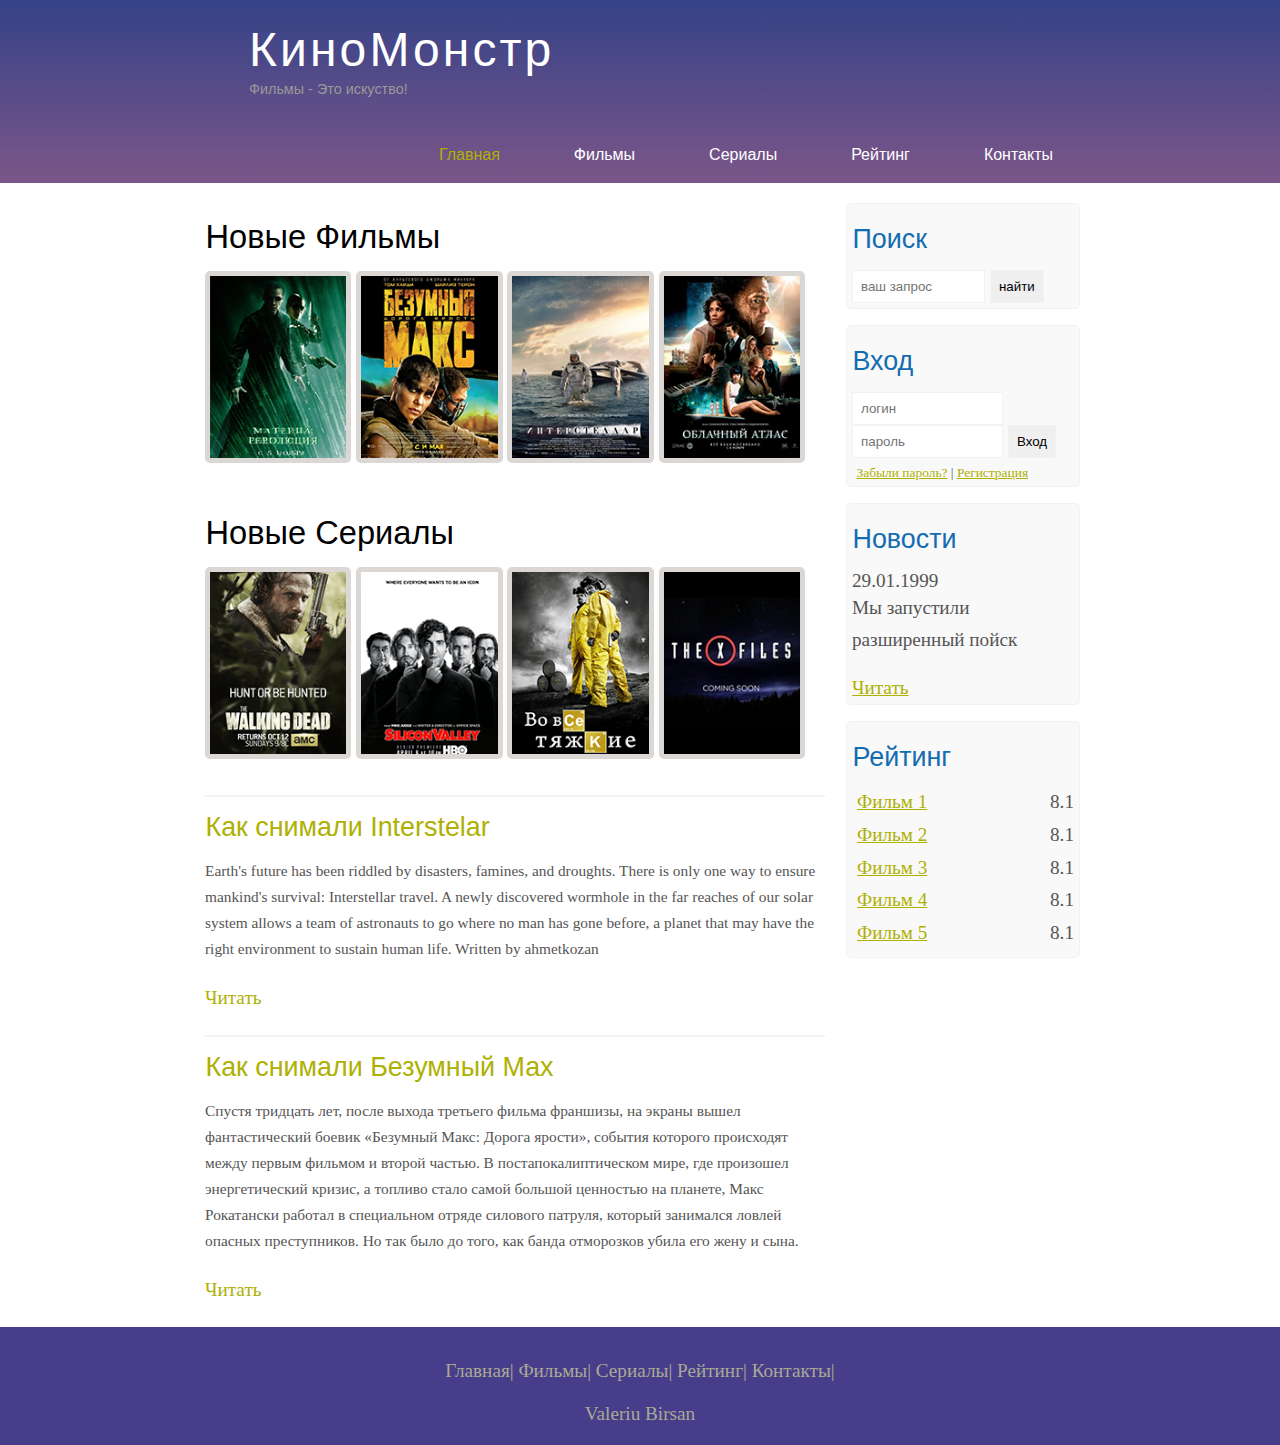
<file: index.html>
<!DOCTYPE html>
<html lang="en">

<head>
	<meta charset="UTF-8">
	<meta name="viewport" content="width=device-width, initial-scale=1.0">
	<meta name="description" content="КиноМонстр - Фильмы - Это искуство!">
	<meta name="keywords" content="Films, HD, Films online">
	<title>КиноМонстр</title>
	<link rel="stylesheet" href="style.css">
</head>

<body>
	<div class="main">

		<div class="header">

			<div class="logo">

				<div class="logo_text">
					<h1><a href="index.html">КиноМонстр</a></h1>
					<h2>Фильмы - Это искуство!</h2>

				</div>

			</div>
			<div class="menubar">
				<ul class="menu">
					<li class="selected"><a href="index.html">Главная</a></li>
					<li> <a href="films.html">Фильмы</a></li>
					<li><a href="#"> Сериалы</a></li>
					<li><a href="rating.html"> Рейтинг</a></li>
					<li><a href="contact.html"> Контакты</a></li>
				</ul>
			</div>
		</div>



		<div class="site_content">

			<div class="sitebar_container">

				<div class="sidebar">
					<h2>Поиск</h2>
					<form method="post" action="#" id="search_form">
						<input type="search" name="search_filed" placeholder="ваш запрос">
						<input type="submit" class="btn" value="найти">
					</form>


				</div>
				<div class="sidebar">
					<h2>Вход</h2>
					<form method="post" action="#" itemid="login">
						<input type="text" name="login_field" placeholder="логин">
						<input type="password" name="password" placeholder="пароль">
						<input type="submit" class="btn" value="Вход">
						<div class="lables_passreg_text">
							<span><a href="#">Забыли пароль?</a></span> | <span><a href="#">Регистрация</a> </span>
						</div>

					</form>
				</div>
				<div class="sidebar">
					<h2>Новости</h2>
					<span>29.01.1999</span>
					<p>Мы запустили разширенный пойск</p>
					<a href="#">Читать</a>
				</div>
				<div class="sidebar">
					<h2>Рейтинг</h2>
					<ul>
						<li> <a href="#">Фильм 1</a><span class="rating_sidebar">8.1</span> </li>
						<li> <a href="#">Фильм 2</a><span class="rating_sidebar">8.1</span> </li>
						<li> <a href="#">Фильм 3</a><span class="rating_sidebar">8.1</span> </li>
						<li> <a href="#">Фильм 4</a><span class="rating_sidebar">8.1</span> </li>
						<li> <a href="#">Фильм 5</a><span class="rating_sidebar">8.1</span> </li>
					</ul>

				</div>
			</div>
			<div class="content">
				<h1>Новые Фильмы</h1>
				<div class="films_block">
					<a href="show.html"><img src="img/matrix.png" alt=""></a>
					<a href="show.html"><img src="img/max.png" alt=""></a>
					<a href="show.html"><img src="img/inter.png" alt=""></a>
					<a href="show.html"><img src="img/cloud.png" alt=""></a>
				</div>
				<h1>Новые Сериалы</h1>
				<div class="films_block">
					<a href="#"><img src="img/dead.png" alt=""></a>
					<a href="#"><img src="img/silicon.png" alt=""></a>
					<a href="#"><img src="img/breakingbad.png" alt=""></a>
					<a href="#"><img src="img/xfiles.png" alt=""></a>
				</div>
				<div class="posts">
					<hr>
					<h2> <a href="#">Как снимали Interstelar</a> </h2>
					<div class="posts_content">
						<p>
							Earth's future has been riddled by disasters, famines, and droughts. There is only
							one way to ensure mankind's survival: Interstellar travel. A newly discovered
							wormhole in the far reaches of our solar system
							allows a team of astronauts to go where no man has gone before, a planet that
							may have the right environment to sustain human life. Written by ahmetkozan
						</p>

					</div>
					<p><a href="#">Читать</a></p>
				</div>
				<div class="posts">
					<hr>
					<h2> <a href="#">Как снимали Безумный Мах</a> </h2>
					<div class="posts_content">
						<p>Спустя тридцать лет, после выхода третьего фильма франшизы, на экраны вышел фантастический
							боевик «Безумный
							Макс: Дорога ярости», события которого происходят между первым фильмом и второй частью. В
							постапокалиптическом
							мире, где произошел энергетический кризис, а топливо стало самой большой ценностью на
							планете, Макс Рокатански
							работал в специальном
							отряде силового патруля, который занимался ловлей опасных преступников. Но так было до того,
							как банда
							отморозков убила его жену и сына.
						</p>
					</div>
					<p> <a href="#">Читать</a> </p>
				</div>
			</div>
		</div>
		<div class="footer">
			<p>
				<a href="index.html">Главная</a>|
				<a href="films.html">Фильмы</a>|
				<a href="films.html">Сериалы</a>|
				<a href="rating.html">Рейтинг</a>|
				<a href="contact.html">Контакты</a>|
			</p>
			<p>Valeriu Birsan</p>
		</div>
</body>

</html>
</file>
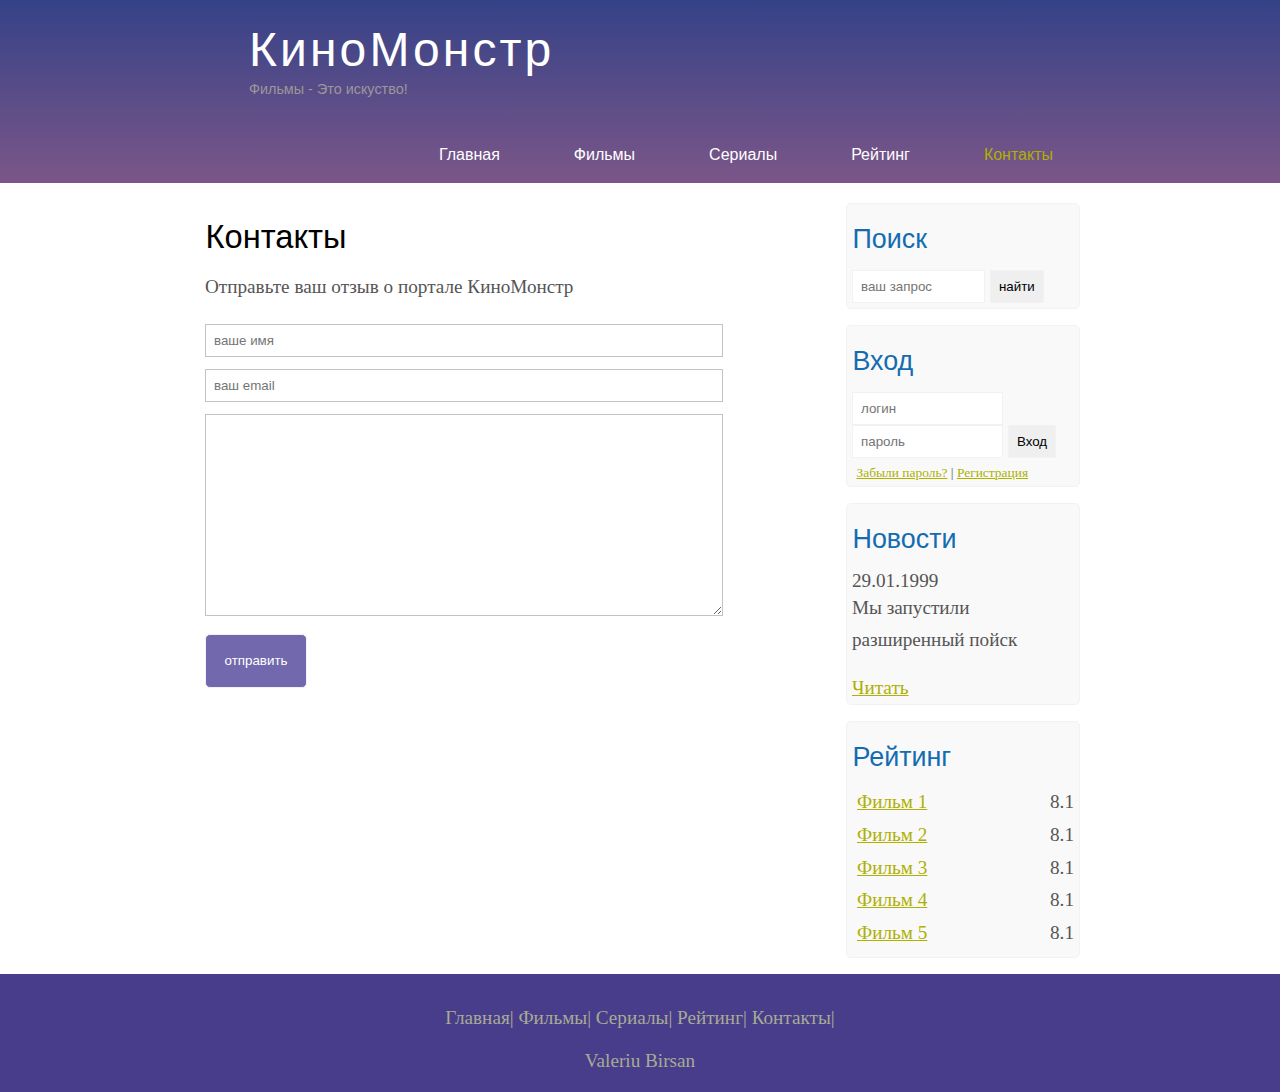
<file: contact.html>
<!DOCTYPE html>
<html lang="en">

<head>
	<meta charset="UTF-8">
	<meta name="viewport" content="width=device-width, initial-scale=1.0">
	<meta name="description" content="КиноМонстр - Фильмы - Это искуство!">
	<meta name="keywords" content="Films, HD, Films online">
	<title>КиноМонстр</title>
	<link rel="stylesheet" href="style.css">
</head>

<body>
	<div class="main">

		<div class="header">

			<div class="logo">

				<div class="logo_text">
					<h1><a href="index.html">КиноМонстр</a></h1>
					<h2>Фильмы - Это искуство!</h2>

				</div>

			</div>
			<div class="menubar">
				<ul class="menu">
					<li><a href="index.html">Главная</a></li>
					<li> <a href="films.html">Фильмы</a></li>
					<li><a href=""> Сериалы</a></li>
					<li><a href="rating.html"> Рейтинг</a></li>
					<li class="selected"><a href="contact.html"> Контакты</a></li>
				</ul>
			</div>
		</div>



		<div class="site_content">

			<div class="sitebar_container">

				<div class="sidebar">
					<h2>Поиск</h2>
					<form method="post" action="#" id="search_form">
						<input type="search" name="search_filed" placeholder="ваш запрос">
						<input type="submit" class="btn" value="найти">
					</form>


				</div>
				<div class="sidebar">
					<h2>Вход</h2>
					<form method="post" action="#" itemid="login">
						<input type="text" name="login_field" placeholder="логин">
						<input type="password" name="password" placeholder="пароль">
						<input type="submit" class="btn" value="Вход">
						<div class="lables_passreg_text">
							<span><a href="#">Забыли пароль?</a></span> | <span><a href="#">Регистрация</a> </span>
						</div>

					</form>
				</div>
				<div class="sidebar">
					<h2>Новости</h2>
					<span>29.01.1999</span>
					<p>Мы запустили разширенный пойск</p>
					<a href="#">Читать</a>
				</div>
				<div class="sidebar">
					<h2>Рейтинг</h2>
					<ul>
						<li> <a href="#">Фильм 1</a><span class="rating_sidebar">8.1</span> </li>
						<li> <a href="#">Фильм 2</a><span class="rating_sidebar">8.1</span> </li>
						<li> <a href="#">Фильм 3</a><span class="rating_sidebar">8.1</span> </li>
						<li> <a href="#">Фильм 4</a><span class="rating_sidebar">8.1</span> </li>
						<li> <a href="#">Фильм 5</a><span class="rating_sidebar">8.1</span> </li>
					</ul>

				</div>
			</div>
			<div class="content">

				<h1>Контакты</h1>
				<p>Отправьте ваш отзыв о портале КиноМонстр</p>

				<div class="send send_contact">
					<form method="post" action="#" id="contact">
						<input type="text" name="review_name" placeholder="ваше имя">
						<input type="text" name="review_email" placeholder="ваш email">
						<textarea name="review_text"></textarea>
						<input type="submit" value="отправить">
					</form>
				</div>




			</div>



		</div>
	</div>
	<div class="footer">
		<p>
			<a href="index.html">Главная</a>|
			<a href="films.html">Фильмы</a>|
			<a href="films.html">Сериалы</a>|
			<a href="rating.html">Рейтинг</a>|
			<a href="contact.html">Контакты</a>|
		</p>
		<p>Valeriu Birsan</p>
	</div>
</body>

</html>
</file>
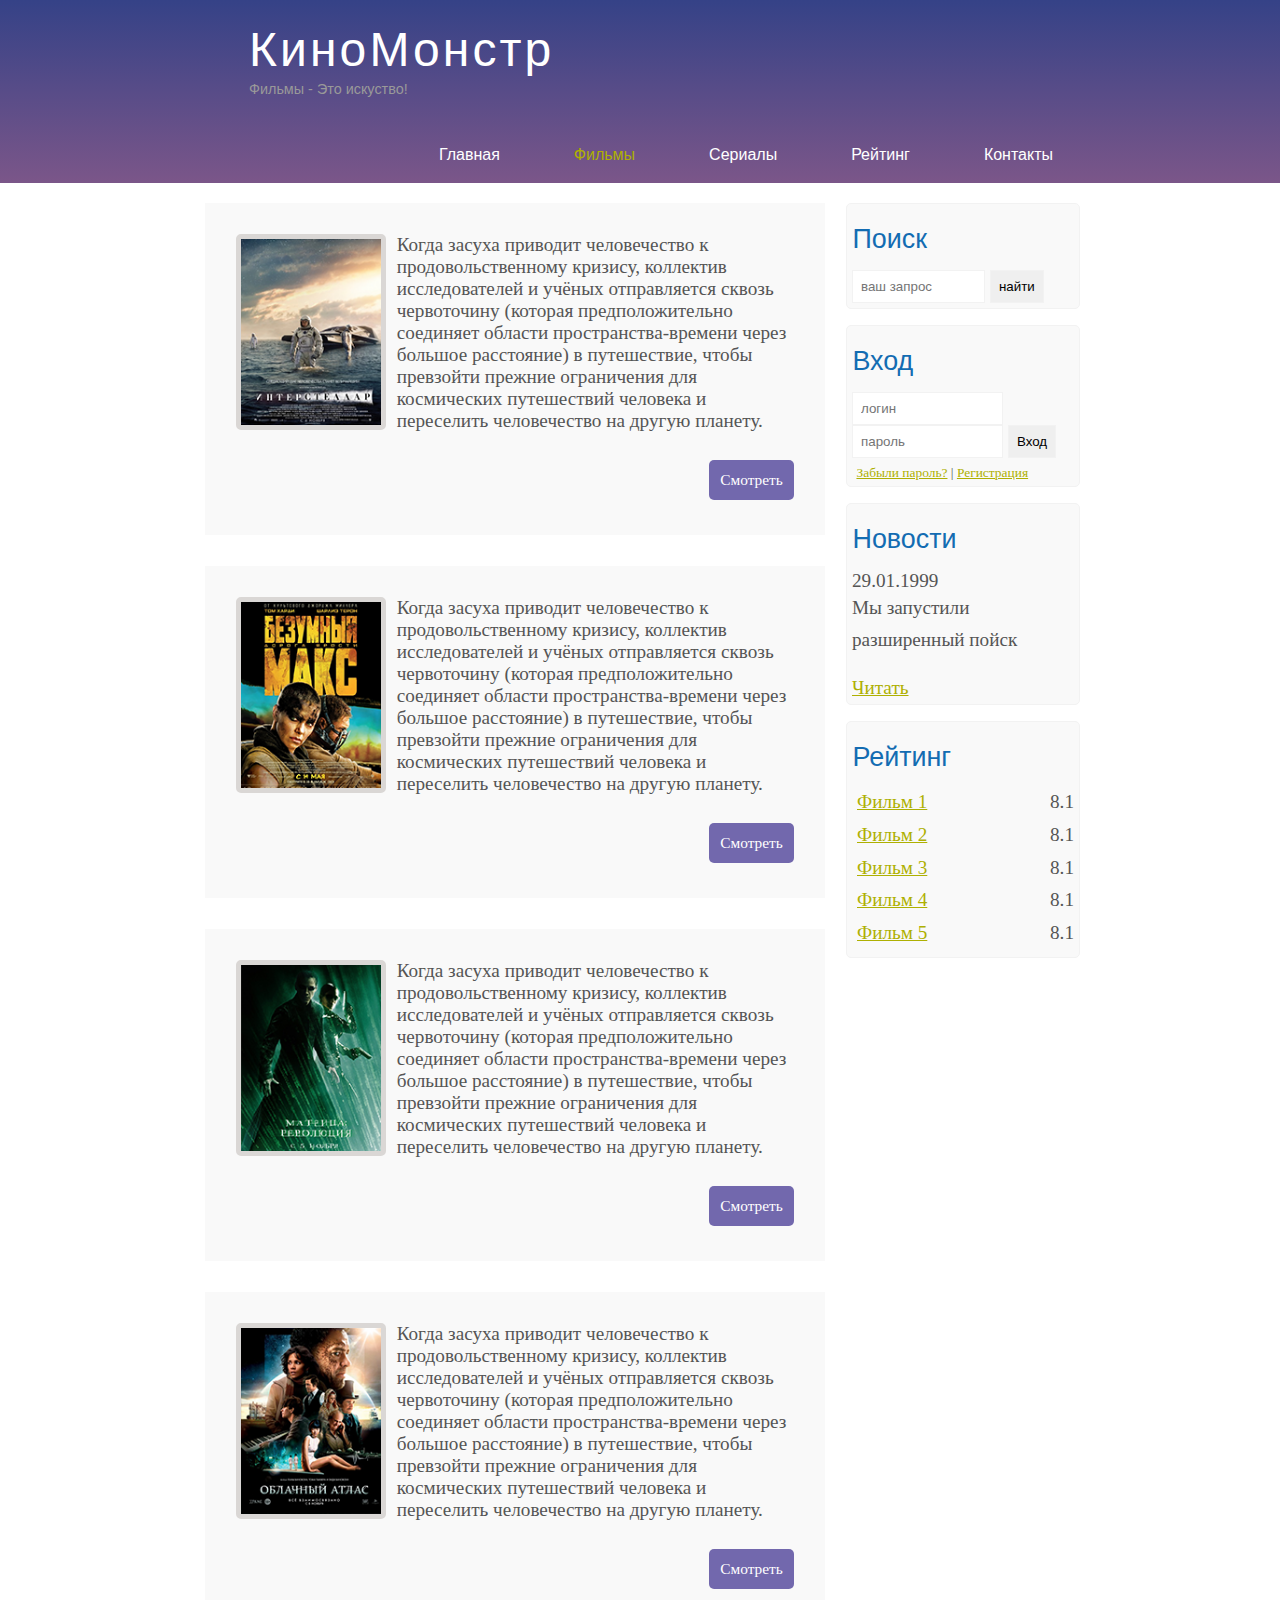
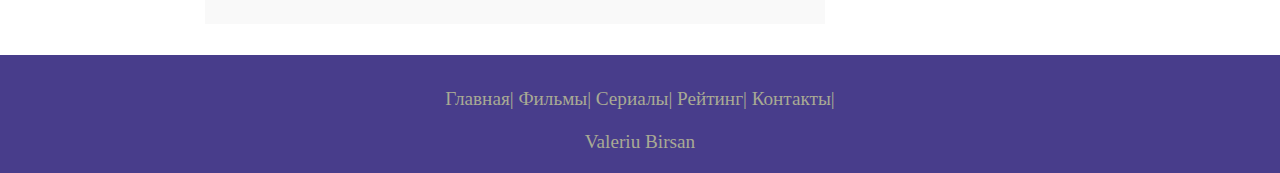
<file: films.html>
<!DOCTYPE html>
<html lang="en">

<head>
	<meta charset="UTF-8">
	<meta name="viewport" content="width=device-width, initial-scale=1.0">
	<meta name="description" content="КиноМонстр - Фильмы - Это искуство!">
	<meta name="keywords" content="Films, HD, Films online">
	<title>КиноМонстр</title>
	<link rel="stylesheet" href="style.css">
</head>

<body>
	<div class="main">

		<div class="header">

			<div class="logo">

				<div class="logo_text">
					<h1><a href="index.html">КиноМонстр</a></h1>
					<h2>Фильмы - Это искуство!</h2>

				</div>

			</div>
			<div class="menubar">
				<ul class="menu">
					<li><a href="index.html">Главная</a></li>
					<li class="selected"> <a href="films.html">Фильмы</a></li>
					<li><a href="#"> Сериалы</a></li>
					<li><a href="rating.html"> Рейтинг</a></li>
					<li><a href="contact.html"> Контакты</a></li>
				</ul>
			</div>
		</div>



		<div class="site_content">

			<div class="sitebar_container">

				<div class="sidebar">
					<h2>Поиск</h2>
					<form method="post" action="#" id="search_form">
						<input type="search" name="search_filed" placeholder="ваш запрос">
						<input type="submit" class="btn" value="найти">
					</form>


				</div>
				<div class="sidebar">
					<h2>Вход</h2>
					<form method="post" action="#" itemid="login">
						<input type="text" name="login_field" placeholder="логин">
						<input type="password" name="password" placeholder="пароль">
						<input type="submit" class="btn" value="Вход">
						<div class="lables_passreg_text">
							<span><a href="#">Забыли пароль?</a></span> | <span><a href="#">Регистрация</a> </span>
						</div>

					</form>
				</div>
				<div class="sidebar">
					<h2>Новости</h2>
					<span>29.01.1999</span>
					<p>Мы запустили разширенный пойск</p>
					<a href="#">Читать</a>
				</div>
				<div class="sidebar">
					<h2>Рейтинг</h2>
					<ul>
						<li> <a href="#">Фильм 1</a><span class="rating_sidebar">8.1</span> </li>
						<li> <a href="#">Фильм 2</a><span class="rating_sidebar">8.1</span> </li>
						<li> <a href="#">Фильм 3</a><span class="rating_sidebar">8.1</span> </li>
						<li> <a href="#">Фильм 4</a><span class="rating_sidebar">8.1</span> </li>
						<li> <a href="#">Фильм 5</a><span class="rating_sidebar">8.1</span> </li>
					</ul>

				</div>
			</div>



			<div class="content">


				<div class="info_film">
					<img src="img/inter.png" alt="">
					Когда засуха приводит человечество к продовольственному кризису, коллектив исследователей и
					учёных отправляется сквозь червоточину (которая предположительно соединяет области
					пространства-времени
					через большое расстояние) в путешествие, чтобы превзойти прежние ограничения для космических
					путешествий
					человека и переселить человечество на другую планету.
					<div class="button"><a href="show.html">Смотреть</a> </div>
				</div>

				<div class="info_film">
					<img src="img/max.png" alt="">
					Когда засуха приводит человечество к продовольственному кризису, коллектив исследователей и
					учёных отправляется сквозь червоточину (которая предположительно соединяет области
					пространства-времени
					через большое расстояние) в путешествие, чтобы превзойти прежние ограничения для космических
					путешествий
					человека и переселить человечество на другую планету.
					<div class="button"><a href="show.html">Смотреть</a> </div>
				</div>

				<div class="info_film">
					<img src="img/matrix.png" alt="">
					Когда засуха приводит человечество к продовольственному кризису, коллектив исследователей и
					учёных отправляется сквозь червоточину (которая предположительно соединяет области
					пространства-времени
					через большое расстояние) в путешествие, чтобы превзойти прежние ограничения для космических
					путешествий
					человека и переселить человечество на другую планету.
					<div class="button"><a href="show.html">Смотреть</a> </div>
				</div>
				<div class="info_film">
					<img src="img/cloud.png" alt="">
					Когда засуха приводит человечество к продовольственному кризису, коллектив исследователей и
					учёных отправляется сквозь червоточину (которая предположительно соединяет области
					пространства-времени
					через большое расстояние) в путешествие, чтобы превзойти прежние ограничения для космических
					путешествий
					человека и переселить человечество на другую планету.
					<div class="button"><a href="show.html">Смотреть</a> </div>
				</div>

			</div>






		</div>

		<div class="footer">
			<p>
				<a href="index.html">Главная</a>|
				<a href="films.html">Фильмы</a>|
				<a href="films.html">Сериалы</a>|
				<a href="rating.html">Рейтинг</a>|
				<a href="contact.html">Контакты</a>|
			</p>
			<p>Valeriu Birsan</p>
		</div>
</body>

</html>
</file>
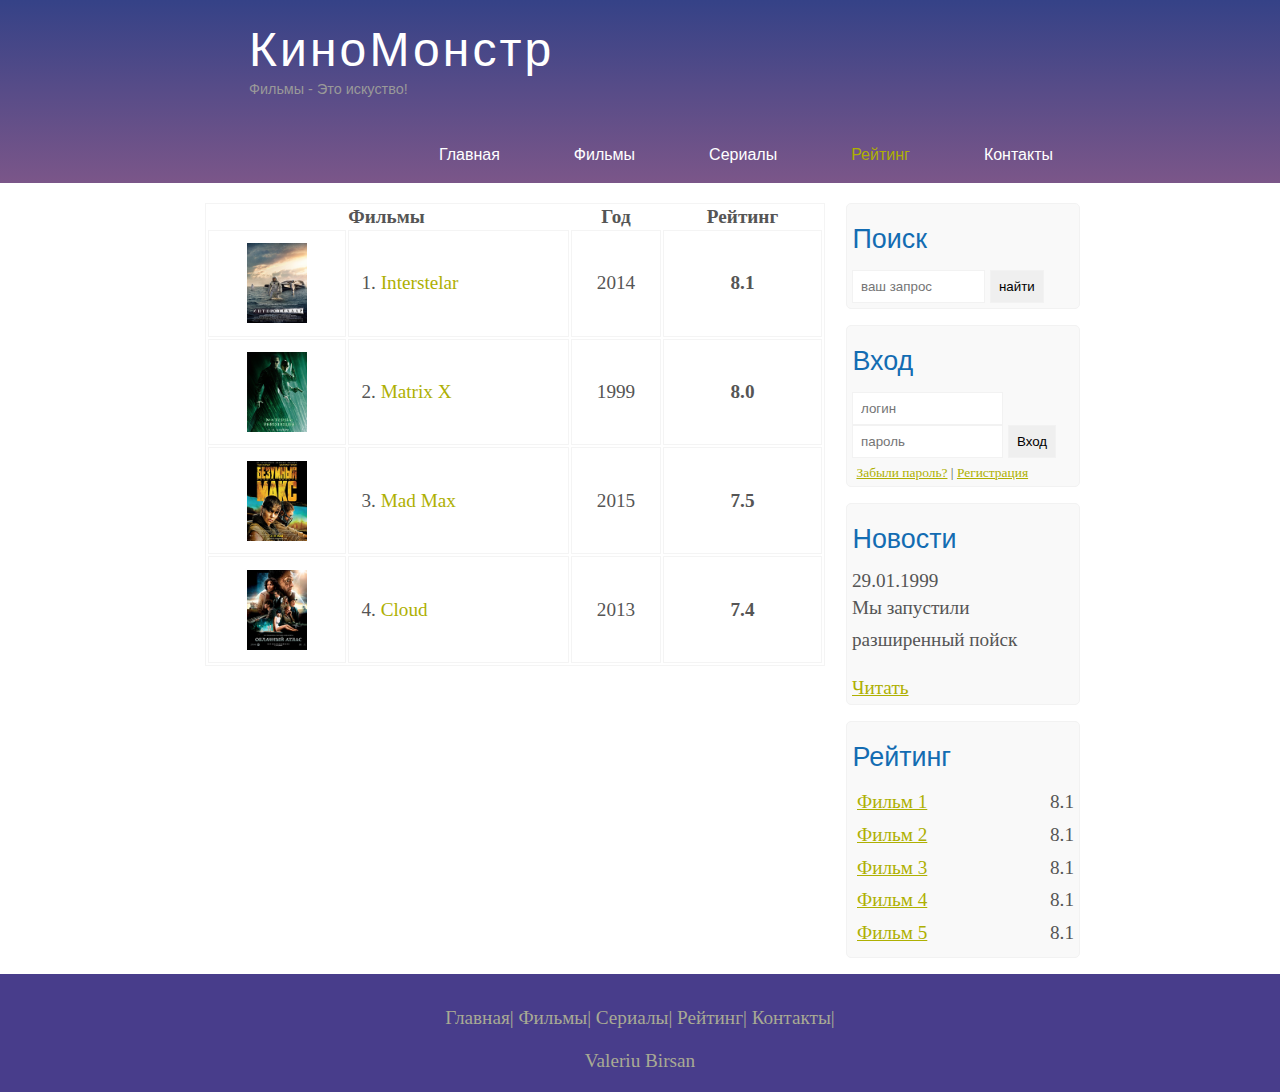
<file: rating.html>
<!DOCTYPE html>
<html lang="en">

<head>
	<meta charset="UTF-8">
	<meta name="viewport" content="width=device-width, initial-scale=1.0">
	<meta name="description" content="КиноМонстр - Фильмы - Это искуство!">
	<meta name="keywords" content="Films, HD, Films online">
	<title>КиноМонстр</title>
	<link rel="stylesheet" href="style.css">
</head>

<body>
	<div class="main">

		<div class="header">

			<div class="logo">

				<div class="logo_text">
					<h1><a href="index.html">КиноМонстр</a></h1>
					<h2>Фильмы - Это искуство!</h2>

				</div>

			</div>
			<div class="menubar">
				<ul class="menu">
					<li><a href="index.html">Главная</a></li>
					<li> <a href="films.html">Фильмы</a></li>
					<li><a href="#"> Сериалы</a></li>
					<li class="selected"><a href="rating.html"> Рейтинг</a></li>
					<li><a href="contact.html"> Контакты</a></li>
				</ul>
			</div>
		</div>



		<div class="site_content">

			<div class="sitebar_container">

				<div class="sidebar">
					<h2>Поиск</h2>
					<form method="post" action="#" id="search_form">
						<input type="search" name="search_filed" placeholder="ваш запрос">
						<input type="submit" class="btn" value="найти">
					</form>


				</div>
				<div class="sidebar">
					<h2>Вход</h2>
					<form method="post" action="#" itemid="login">
						<input type="text" name="login_field" placeholder="логин">
						<input type="password" name="password" placeholder="пароль">
						<input type="submit" class="btn" value="Вход">
						<div class="lables_passreg_text">
							<span><a href="#">Забыли пароль?</a></span> | <span><a href="#">Регистрация</a> </span>
						</div>

					</form>
				</div>
				<div class="sidebar">
					<h2>Новости</h2>
					<span>29.01.1999</span>
					<p>Мы запустили разширенный пойск</p>
					<a href="#">Читать</a>
				</div>
				<div class="sidebar">
					<h2>Рейтинг</h2>
					<ul>
						<li> <a href="#">Фильм 1</a><span class="rating_sidebar">8.1</span> </li>
						<li> <a href="#">Фильм 2</a><span class="rating_sidebar">8.1</span> </li>
						<li> <a href="#">Фильм 3</a><span class="rating_sidebar">8.1</span> </li>
						<li> <a href="#">Фильм 4</a><span class="rating_sidebar">8.1</span> </li>
						<li> <a href="#">Фильм 5</a><span class="rating_sidebar">8.1</span> </li>
					</ul>

				</div>
			</div>

			<div class="content">

				<table>
					<tr>
						<th></th>
						<th>Фильмы</th>
						<th class="center">Год</th>
						<th class="center">Рейтинг</th>
					</tr>
					<tr>
						<td class="center"><img src="img/inter.png" alt=""></td>
						<td>1. <a href="show.html">Interstelar</a></td>
						<td class="center">2014</td>
						<td class="center rating">8.1</td>
					</tr>
					<tr>
						<td class="center"><img src="img/matrix.png" alt=""></td>
						<td>2. <a href="show.html">Matrix X</a></td>
						<td class="center">1999</td>
						<td class="center rating">8.0</td>
					</tr>
					<tr>
						<td class="center"><img src="img/max.png" alt=""></td>
						<td>3. <a href="show.html">Mad Max</a></td>
						<td class="center">2015</td>
						<td class="center rating">7.5</td>
					</tr>
					<tr>
						<td class="center"><img src="img/cloud.png" alt=""></td>
						<td>4. <a href="show.html">Cloud</a></td>
						<td class="center">2013</td>
						<td class="center rating">7.4</td>
					</tr>
				</table>



			</div>

		</div>
	</div>
	<div class="footer">
		<p>
			<a href="index.html">Главная</a>|
			<a href="films.html">Фильмы</a>|
			<a href="films.html">Сериалы</a>|
			<a href="rating.html">Рейтинг</a>|
			<a href="contact.html">Контакты</a>|
		</p>
		<p>Valeriu Birsan</p>
	</div>
</body>

</html>
</file>
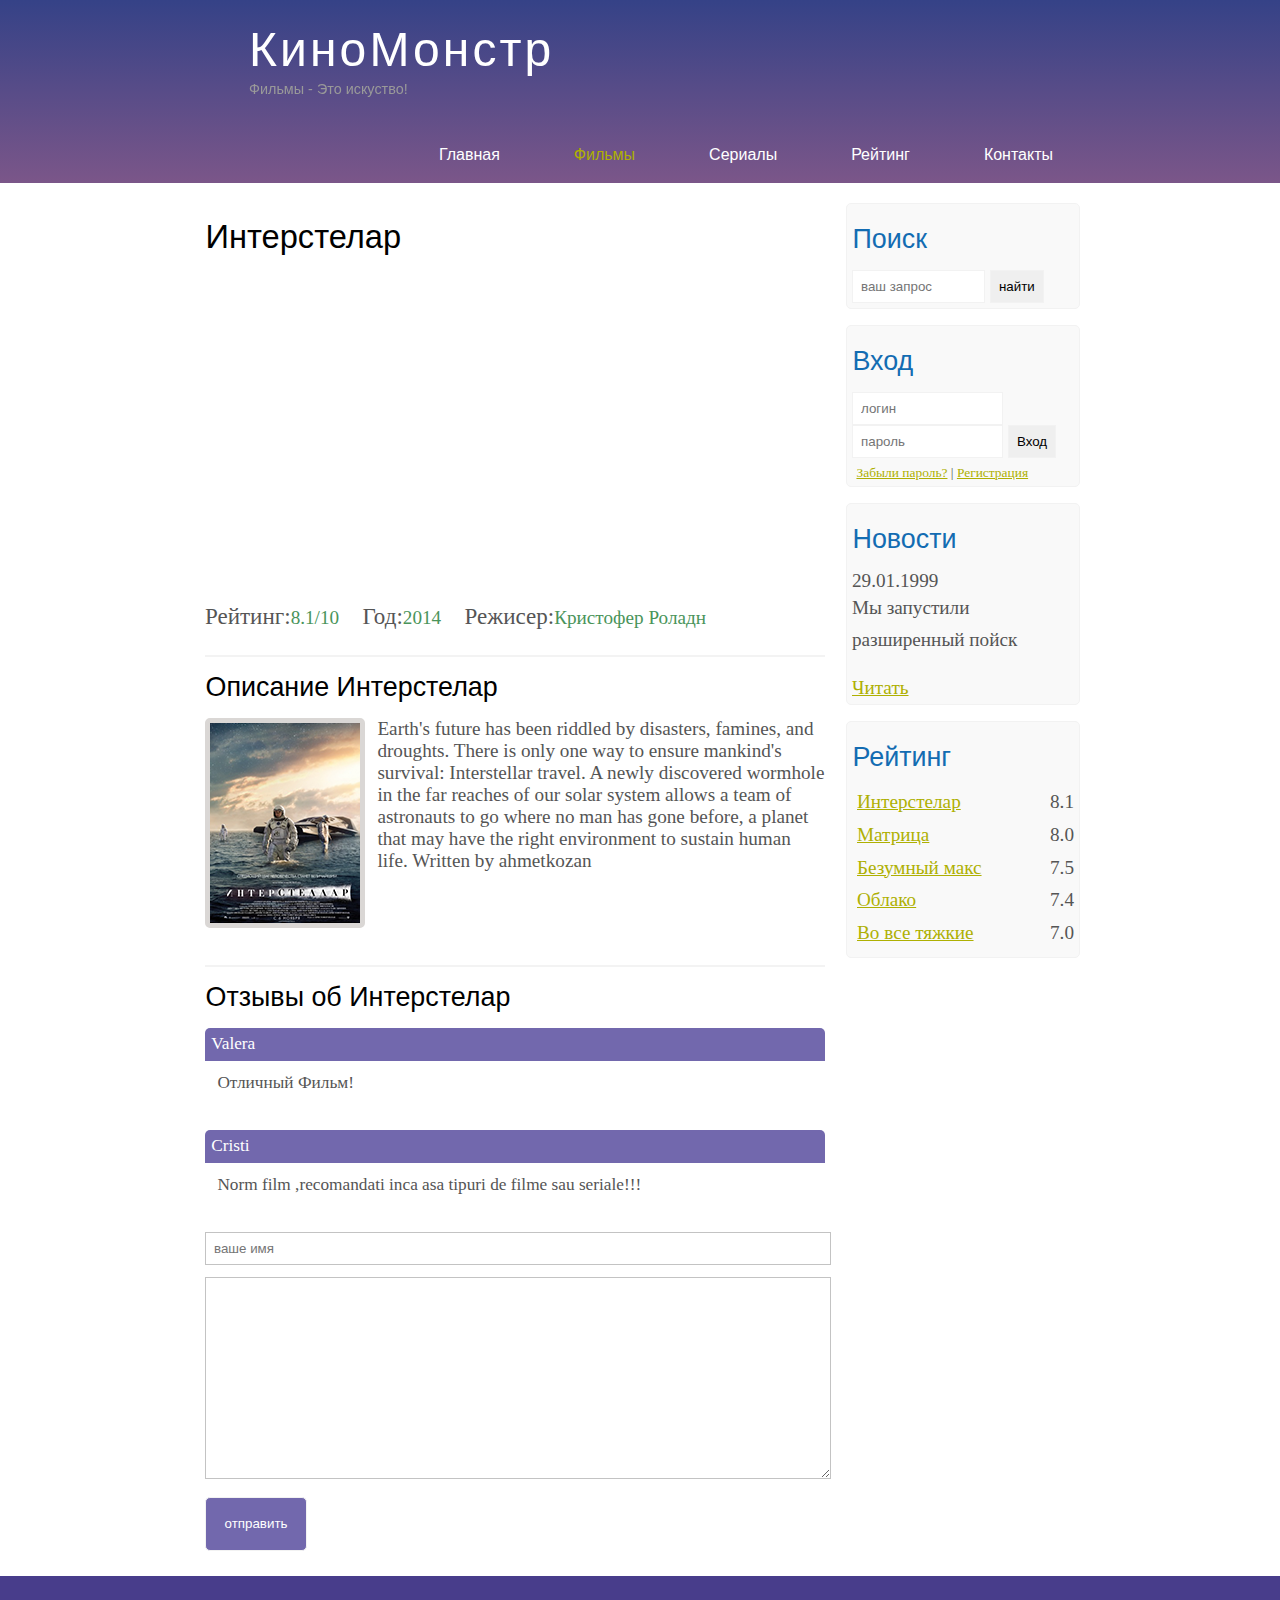
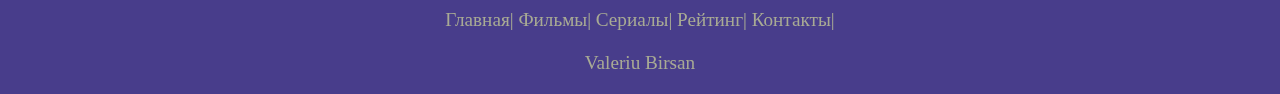
<file: show.html>
<!DOCTYPE html>
<html lang="en">

<head>
	<meta charset="UTF-8">
	<meta name="viewport" content="width=device-width, initial-scale=1.0">
	<meta name="description" content="КиноМонстр - Фильмы - Это искуство!">
	<meta name="keywords" content="Films, HD, Films online">
	<title>КиноМонстр</title>
	<link rel="stylesheet" href="style.css">
</head>

<body>
	<div class="main">

		<div class="header">

			<div class="logo">

				<div class="logo_text">
					<h1><a href="index.html">КиноМонстр</a></h1>
					<h2>Фильмы - Это искуство!</h2>

				</div>

			</div>
			<div class="menubar">
				<ul class="menu">
					<li><a href="index.html">Главная</a></li>
					<li class="selected"> <a href="films.html">Фильмы</a></li>
					<li><a href="#"> Сериалы</a></li>
					<li><a href="rating.html"> Рейтинг</a></li>
					<li><a href="contact.html"> Контакты</a></li>
				</ul>
			</div>
		</div>



		<div class="site_content">

			<div class="sitebar_container">

				<div class="sidebar">
					<h2>Поиск</h2>
					<form method="post" action="#" id="search_form">
						<input type="search" name="search_filed" placeholder="ваш запрос">
						<input type="submit" class="btn" value="найти">
					</form>


				</div>
				<div class="sidebar">
					<h2>Вход</h2>
					<form method="post" action="#" itemid="login">
						<input type="text" name="login_field" placeholder="логин">
						<input type="password" name="password" placeholder="пароль">
						<input type="submit" class="btn" value="Вход">
						<div class="lables_passreg_text">
							<span><a href="#">Забыли пароль?</a></span> | <span><a href="#">Регистрация</a> </span>
						</div>

					</form>
				</div>
				<div class="sidebar">
					<h2>Новости</h2>
					<span>29.01.1999</span>
					<p>Мы запустили разширенный пойск</p>
					<a href="#">Читать</a>
				</div>
				<div class="sidebar">
					<h2>Рейтинг</h2>
					<ul>
						<li> <a href="#">Интерстелар</a><span class="rating_sidebar">8.1</span> </li>
						<li> <a href="#">Матрица</a><span class="rating_sidebar">8.0</span> </li>
						<li> <a href="#">Безумный макс</a><span class="rating_sidebar">7.5</span> </li>
						<li> <a href="#">Облако</a><span class="rating_sidebar">7.4</span> </li>
						<li> <a href="#">Во все тяжкие</a><span class="rating_sidebar">7.0</span> </li>
					</ul>

				</div>
			</div>
			<div class="content">
				<h1>Интерстелар</h1>
				<iframe width="560" height="315" src="https://www.youtube.com/embed/zSWdZVtXT7E" frameborder="0"
					allow="accelerometer; autoplay; encrypted-media; gyroscope; picture-in-picture"
					allowfullscreen></iframe>
				<div class="info_film_page">
					<span class="lable">Рейтинг:</span><span class="value">8.1/10</span>
					<span class="lable">Год:</span><span class="value">2014</span>
					<span class="lable">Режисер:</span><span class="value">Кристофер Роладн</span>
				</div>
				<hr>
				<h2>Описание Интерстелар</h2>
				<div class="description_film">
					<img src="img/inter.png" alt="">
					Earth's future has been riddled by disasters, famines, and droughts. There is only one way to ensure
					mankind's
					survival: Interstellar travel. A newly discovered wormhole in the far reaches of our solar system
					allows a team
					of astronauts to go where no man has gone before, a planet that may have the right environment to
					sustain human
					life. Written by ahmetkozan
				</div>
				<hr>
				<h2>Отзывы об Интерстелар</h2>

				<div class="reviews">
					<div class="review_name">
						Valera
					</div>
					<div class="review_text">
						Отличный Фильм!
					</div>

				</div>
				<div class="reviews">
					<div class="review_name">
						Cristi
					</div>
					<div class="review_text">
						Norm film ,recomandati inca asa tipuri de filme sau seriale!!!
					</div>
				</div>










				<div class="send">
					<form method="post" action="#" id="review">
						<input type="text" name="review_name" placeholder="ваше имя">
						<textarea name="review_text"></textarea>
						<input type="submit" value="отправить">
					</form>

				</div>
			</div>

		</div>
		<div class="footer">
			<p>
				<a href="index.html">Главная</a>|
				<a href="films.html">Фильмы</a>|
				<a href="films.html">Сериалы</a>|
				<a href="rating.html">Рейтинг</a>|
				<a href="contact.html">Контакты</a>|
			</p>
			<p>Valeriu Birsan</p>
		</div>
</body>

</html>
</file>
<file: style.css>
*{
	margin: 0;
	padding: 0;
}
body {
	font-size: 1.2em;
	background-color: #fff;
	color: #555;
}
p {
	padding: 0 0 20px 0;
	line-height: 1.7em;
}
input[type="text"], input[type="password"], input[type="search"] {
	color: #5d5d5d;
	width: 60%;
	padding: 8px;
}
input, textarea {
outline: none;
border: none;
border: solid 1px #f2f2f2;
}
h1 , h2 {
	font: normal 170% "century gothic", arial , sans-serif;;
	margin: 0 0 15px 0;
	padding: 15px 0.5px 0;
	color: #000;
}
h2{
	font-size: 140%;
}
a, a:hover {
	outline: none;
	text-decoration: underline;
	color: #aeb002;
}
ul {
	margin: 2px 0 22px 17px;
}
ul li {
	margin: 0 0 6px 0;
	padding: 0 0 4px 5px;
	line-height: 1.5em;
}
.header {
	background: linear-gradient(to bottom, #354287, #7b5689);
    font-size: 16px;
    margin-left: 0px; 
    margin-right: 0px;
	min-width: 900px;
}
.main,.logo,.menubar,.site_content,.footer{
    margin: 0 auto;
}
.logo{
    width: 800px;
    padding-bottom: 40px; 
}
.logo h1, .logo h2{
	font: normal 300% "century gothic", arial , sans-serif;
	margin: 0 0 0 9px; 
}
.logo_text h1, .logo_text h1 a,.logo_text h1 a:hover{
padding: 22px 0 0 0;
color: #fff;
letter-spacing: 3.1px;
text-decoration: none; 
}
.logo_text h2{
	font-size: 0.9em;
	padding: 4px 0 0 0;
	color: #999;
}
.menubar{
	width: 900px;
	height: 46px;
}
ul.menu{
float: right;
}
ul.menu li{
	float: left;
	padding: 0 0 0 9px;
	list-style: none;
	margin: 1px 2px 0 0;
}
ul.menu li a {
	font: normal 100% 'trebuchet ms', sans-serif;
display: block;
height: 20px;
padding: 6px 35px 5px 28px;
color: #fff;
text-decoration: none;
}
ul.menu li.selected a {
	color: #aeb002;
}
ul.menu li a:hover {
	color: #e4ec04;
}
hr {
	border: solid 1px #f3f3f3;
}
.site_content {
	width: 880px;
	overflow: hidden;
	margin: 20px auto 0 auto;
	background-color: white;
}
.sitebar_container {
	float: right;
	width: 220px;
}
.sidebar {
	float: right;
	width: 222px;
	padding: 5px;
	margin: 0 0 16px 0;
	border: solid 1px #f2f2f2;
	border-radius: 5px;
	background-color: #f9f9f9;
}
.btn {
	padding: 8px;
	background-color: while;
	cursor: pointer;
}
.sidebar h2{
	color: #136cb2;
}
.lables_passreg_text {
	font-size: 0.7em;
	margin-top: 3%;
	margin-left: 2%;
}
.sidebar ul {
	margin: 0px;
}
.sidebar ul li {
	list-style-type: none;
	margin: 0 0 0 0 ;
}
.sidebar .rating_sidebar {
	float: right;
}
.content {
	text-align: left;
	width: 620px;
	padding: 0 0 0 5px;
	float: left;
}
.content a {
	text-decoration: none;
}
.films_block {
	margin-bottom: 5%;
}
.films_block img {
	border-radius: 5px;
	border: solid 5px #dad7d5;
	width: 22%;
}
.posts .posts_content {
	font-size: 0.8em;
}
.info_film_page {
	margin-top: 2%;
	margin-bottom: 4%;
}
.info_film_page .lable {
	font-size: 1.2em;
}
.info_film_page .value {
font-size: 1em;
color: #49945a;
margin-right: 3%;
}
.description_film {
	margin-bottom: 15%;
}
.description_film img {
	float: left;
	margin-right: 2%;
	border-radius: 5px;
	border: solid 5px #dad7d5;
}
.reviews {
	margin-bottom: 4%;
	font-size: 0.9em;
}
.reviews .review_name {
	background-color: #7268ad;
	color: white;
	padding: 1%;
	border-top-left-radius: 5px;
	border-top-right-radius:5px; 
}
.review_text {
	padding-top: 2%;
	padding-bottom: 2%;
	padding-left: 2%;
}
.send {
margin-bottom: 4%; 
}
.send input[type="text"] , textarea {
	border: solid 1px #c3c3c3;
	margin-bottom: 2%;
}
.send input[type="text"] {
	width: 98%;
}
.send textarea {
	width: 624px;
	height: 200px;
}
.send input[type="submit"] {
	background-color: #7268ad;
	padding: 3%;
	color: white;
	border-radius: 5px; 
}
.send_contact input[type="text"] {
	width: 500px;
  }
  
  .send_contact textarea {
	width: 516px;
  }
  .info_film{
	margin-bottom: 5%;
    background-color: #f9f9f9;
    padding: 5%;
    height: 270px;
	}
  .info_film img{
	  float: left;
	  margin-right: 2%;
	  border-radius: 5px;
	  border: 5px solid #dad7d5 ;
	  width: 25%;
  }
.button{
background: #7268ad;
padding: 2%;
color: #fff;
border-radius: 5px;
float: right;
margin-top: 5%;
clear: both;
font-size: 0.8em;
}
.button a{
	color: #fff;
}
table{
	width: 100%;
	border: 1px solid #f4f4f4;
}
td{
	padding: 2%;
	border: 1px solid #f4f4f4;
}
td img{
	width: 60px;
	vertical-align: middle;
}
.center{
	text-align: center;
}
.rating{
	font-weight: bold;
}
.footer {
	width: 100%;
	height: 100%;
	padding: 28px 0 5px 0;
	text-align: center;
	background-color: darkslateblue;
	color: #a8aa94;
	margin-left: 0px;
	margin-right: 0px;
	min-width: 900px; 
} 
.footer a {
	color: #a8aa94;
	text-decoration: none;
}
.footer a:hover {
	color: #fff;
	text-decoration: none;
}
.footer p {
	padding: 0 0 10px 0;
}
/* CSS Mobile*/
@media only screen
and (min-device-width : 320px)
and (max-device-width : 568px) {

.header{
	background: linear-gradient(to bottom, #354287, #7b5689);
	min-width: 100%;
	height: 20%;
	text-align: center;
}
.logo{
	width: 100%;
}
.site_content{
	width: 100%;
}
.menubar{
	width: 100%;
	height: 100%;
}
.content{
	width: 100%;
	text-align: center;
}
.site_content{
	width: 100%;
	text-align: center;
}
.sidebar{
	display: none;
}
.footer{
	display: none;
}
ul.menu{
	float: none;
}
ul.menu li{
	margin: 0;
	padding: 0;
	float: none;
}
.logo h1{
	font: normal 235% 'century gothic', arial, sans-serif;
}
.logo h2{
	font: normal 100% 'century gothic', arial, sans-serif;
	color: #fff;
}
.content h1, h2{
	font: normal 110% 'century gothic', arial;
}
.films_block img{
	width: 43%;
}
.posts_content p{
	line-height: 1.5em;
	padding: 3%;
	text-align: left;
}
.posts p{
	font-size: 120%;
}
/*films page mobile*/
.info_film {
	float: none;
	height: 100%;
}
.info_film img{
	width: 90%;
	margin-bottom: 5%;
}
.button{
	float: none;
}
/*raiting page */
table {
	display: block;
}
th{
	font-size: 75%;
}
td{
	padding: 0;
	margin: 0;
	font-size: 95%;
	text-align: left;
}
/*show page*/
iframe{
	width: 88%;
	height: 100%;
}
.description_film{
	width: 90%;
	text-align: left;
	margin-left: 2%;
}
.description_film img {
	float: none;
	width: 73%;
	display: block;
	padding: 0;
	margin: 0;
	margin-left: 11%;
	margin-bottom: 7%;
}
.reviews {
	text-align: left;
	width: 96%;
}
.send input[type="text"]{
	width: 80%;
}
.send textarea{
	width: 85%;
}

}
</file>
